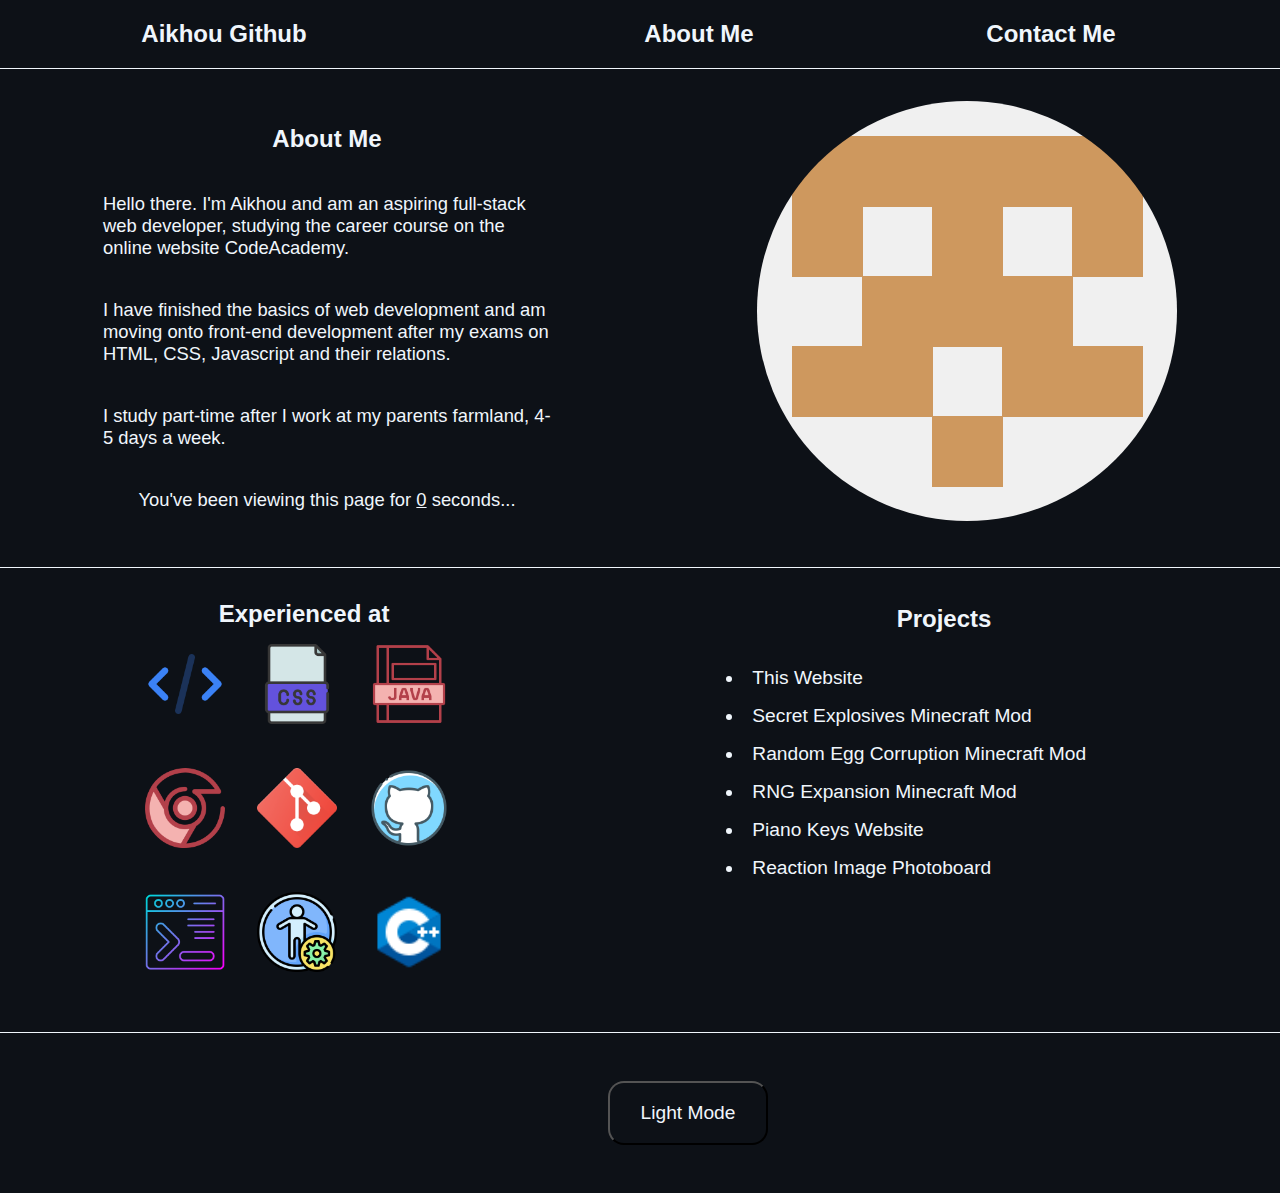
<file: index.html>
<!DOCTYPE html>
<html lang="en">

    <head>
        <title>Aikhou</title>
        <link rel="stylesheet" href="style.css">
        
        <meta name="viewport" content="width=device-width, initial-scale=1.0">

        <!-- Importing Roborto Font -->
        <link rel="preconnect" href="https://fonts.googleapis.com">
        <link rel="preconnect" href="https://fonts.gstatic.com" crossorigin>
        <link href="https://fonts.googleapis.com/css2?family=Roboto:ital,wght@0,100;0,300;0,400;0,500;0,700;0,900;1,100;1,300;1,400;1,500;1,700;1,900&display=swap" rel="stylesheet">
    </head>
    <body>
        <nav id="nav">
            <h1>Aikhou Github</h1>
            <ul>
                <li><a href="#" id="nav-link1">About Me</a></li>
                <li><a href="contact.html" id="nav-link2">Contact Me</a></li>
            </ul>
        </nav>
        <main>
            <div class="about-me" id="about-me">
                <section>
                    <h2>About Me</h2>
                    <p>Hello there. I'm Aikhou and am an aspiring full-stack web developer, studying the career course on the online website CodeAcademy.</p>
                    <p>I have finished the basics of web development and am moving onto front-end development after my exams on HTML, CSS, Javascript and their relations.</p>
                    <p>I study part-time after I work at my parents farmland, 4-5 days a week.</p>
                    <p class="page-view" id="page-view">
                        You've been viewing this page for 
                        <span id="time-container">0</span>
                         seconds...
                    </p>
                </section>

                <div class="image-container portrait" id="portrait-cont">
                    <img src="resources/github-portrait.png" alt="Aikhou's Github Portrait" id="portrait">
                </div>
            </div>

            <div class="project-skills" id="project-skills">
                <section class="skills">
                    <h2>Experienced at</h2>
                    <div class="skills-img-container">                        
                        <img src="resources/skills-icons/html.png" class="skill" alt="HTML Icon">
                        <img src="resources/skills-icons/css.png" class="skill" alt="CSS Icon">
                        <img src="resources/skills-icons/java-script.png" class="skill" alt="JavaScript Icon">
                        <img src="resources/skills-icons/chrome.png" class="skill" alt="Chrome Icon">
                        <img src="resources/skills-icons/git.png" class="skill" alt="Git Icon">
                        <img src="resources/skills-icons/github.png" class="skill" alt="Github Icon">
                        <img src="resources/skills-icons/cmd.png" class="skill" alt="Command Line Icon">
                        <img src="resources/skills-icons/accesibility.png" class="skill" alt="A11Y Icon">
                        <img src="resources/skills-icons/c++.png" class="skill" alt="C++ Icon">
                    </div>
                </section>
                
                <section class="projects">
                    <h2>Projects</h2>
                    <ul>
                        <li><a href="#">This Website</a></li>
                        <li>Secret Explosives Minecraft Mod</li>
                        <li>Random Egg Corruption Minecraft Mod</li>
                        <li>RNG Expansion Minecraft Mod</li>
                        <li>Piano Keys Website</li>
                        <li>Reaction Image Photoboard</li>
                    </ul>
                </section>

                
            </div>

            <div class="visual-mode-switch">
                <button id="dark-mode-button" type="button">Dark Mode</button>
                <button id="light-mode-button" type="button">Light Mode</button>
            </div>
        </main>

        <script src="script.js"></script>
    </body>

</html>
</file>
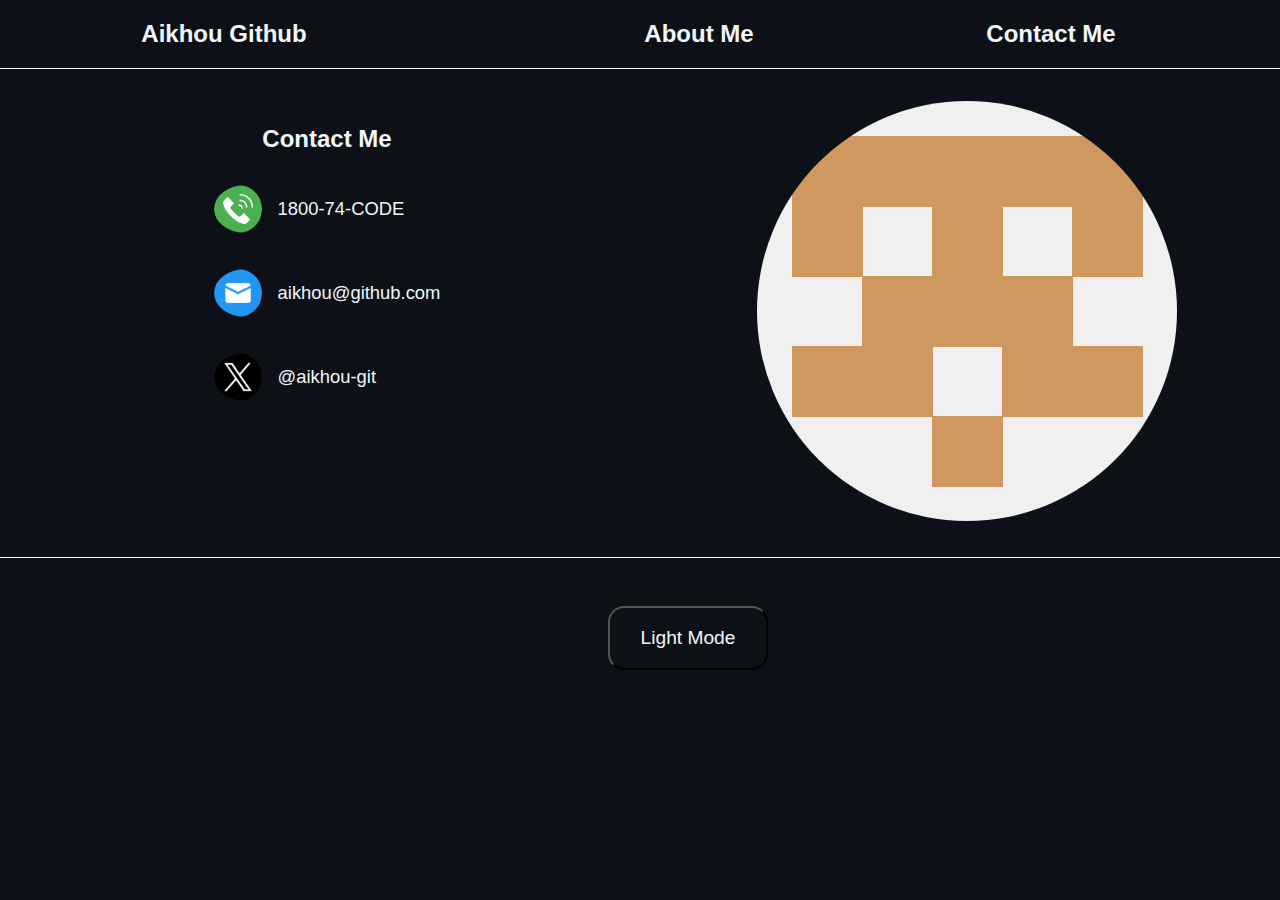
<file: contact.html>
<!DOCTYPE html>
<html lang="en">

    <head>
        <title>Aikhou</title>
        <link rel="stylesheet" href="style.css">
        <meta name="viewport" content="width=device-width, initial-scale=1.0">
        <!-- Importing Roborto Font -->
        <link rel="preconnect" href="https://fonts.googleapis.com">
        <link rel="preconnect" href="https://fonts.gstatic.com" crossorigin>
        <link href="https://fonts.googleapis.com/css2?family=Roboto:ital,wght@0,100;0,300;0,400;0,500;0,700;0,900;1,100;1,300;1,400;1,500;1,700;1,900&display=swap" rel="stylesheet">
    </head>
    <body>
        <nav id="nav">
            <h1>Aikhou Github</h1>
            <ul>
                <li><a href="index.html" id="nav-link1">About Me</a></li>
                <li><a href="#" id="nav-link2">Contact Me</a></li>
            </ul>
        </nav>
        <main>
            <div class="about-me" id="contact about-me">
                <section>
                    <h2>Contact Me</h2>
                    <ul class="contact-list">
                        <li><div class="contact-div">
                            <img src="resources/contact-icons/phone-call.png">
                            <p>1800-74-CODE</p>
                        </div></li>

                        <li><div class="contact-div">
                            <img src="resources/contact-icons/mail.png">
                            <p>aikhou@github.com</p>
                        </div></li>

                        <li><div class="contact-div">
                            <img src="resources/contact-icons/x.png">
                            <p>@aikhou-git</p>
                        </div></li>
                    </ul>
                </section>

                <div class="image-container portrait">
                    <img src="resources/github-portrait.png" alt="Aikhou's Github Portrait">
                </div>
            </div>

            <div class="visual-mode-switch">
                <button id="dark-mode-button" type="button">Dark Mode</button>
                <button id="light-mode-button" type="button">Light Mode</button>
            </div>
        </main>

        <script src="script.js"></script>
    </body>

</html>
</file>
<file: style.css>
/* Responsive changes */
@media screen and (max-width: 600px) {
    #nav * {
        font-size: 1.25rem;
    }

    #nav h1 {
        width: 30%;
    }

    #page-view {
        height: 5rem;
    }

    .portrait {
        display: none;
    }

    .about-me {
        width: auto;
        max-height: 50rem; 
    }

    .about-me h1, .about-me p {
         max-height: 8rem;
         width: 20rem;
    }

    section h2 {
        font-size: 1.25rem;
    }

    #project-skills {
        align-items: start;
    }

    #project-skills .projects li {
        padding: 1.5rem;
    }
}

@media screen and (min-width: 600px) and (max-width: 1080px) {
    #nav * {
        font-size: 1.4rem;
    }

    .about-me {
        justify-content: center;
        align-items: center;
    }

    #about-me {
        justify-content: center;
    }

    #about-me section {
        padding: 1rem 3rem;
    }

    #portrait-cont {
        width: 40%;
        height: 40%;
        justify-content: center;
    }

    .portrait img {
        width: 100%;
        height: auto;
    }

    #project-skills {
        align-items: start;
    }

    #project-skills .projects li {
        padding: 1.5rem;
    }
}

/* Font Injections */

.roboto-regular {
    font-family: "Roboto", sans-serif;
    font-weight: 400;
    font-style: normal;
  }

/* Nav Styles */

nav {
    display: inline-flex;
    width: 100%;
    height: 4.25rem;
    justify-content: space-around;
    border-bottom: 1px #f0f6fc solid;
}

nav h1 {
    width: 25%;
    justify-self: center;
    align-content: center;
    text-align: center;
    font-size: 1.5rem;
}

nav ul {
    min-width: 55%;
    display: inline-flex;
    flex-direction: row;
    justify-content: space-around;
    align-items: center;
    list-style-type: none;
    
}

nav li {
    padding-left: 2rem;
    font-size: 1.5rem;
    font-weight: 700;
    text-decoration: none;
    color: #f0f6fc;
}

li a {
    text-decoration: none;
    color: #f0f6fc;
}

/* About Me Page Styles */

div.about-me {
    display: inline-flex;
    width: 100%;
    min-height: 25rem;
    flex-direction: row;
    justify-content: space-around;

    padding: 2rem 0;
    border-bottom: 1px #f0f6fc solid;
}

.about-me section {
    width: 35%;
    display: inline-flex;
    flex-direction: column;
    align-items: center;
    padding: 1.5rem 0;
}

.about-me p {
    padding-top: 2.5rem;
    text-align: left;
}

div.portrait {
    width: auto;
    height: auto;
}

#portrait-cont {
    width: auto;
    height: auto;
    justify-content: center;
}

.portrait img {
    width: 100%;
    height: auto;
}

/* Project-Skill Page */

div.project-skills {
    display: inline-flex;
    flex-direction: row;
    width: 100%;
    min-height: 25rem;
    justify-content: space-around;
    padding: 2rem 0;


    border-bottom: 1px #f0f6fc solid;
}

section.projects  {
    width: 40%;
    display: inline-flex;
    flex-direction: column;
    justify-content: space-around;
    align-items: center;

}

.projects ul {
    padding: 1rem;
    height: 80%;
    width: 78%;

}

.projects li {
    padding: 0.5rem;
    font-size: 1.2rem;

}

section.skills {
    width: 35%;
    display: inline-flex;
    flex-direction: column;
    justify-content: space-around;
    align-items: center;

}

.skills-img-container {
    height: 95%;
    width: 78%;
    display: flex;
    flex-wrap: wrap;

}

.skill {
    height:  5rem;
    width: 5rem;
    border-radius: 0%;
    padding: 1rem 1rem;
}
/* Mode switch area */

div.visual-mode-switch {
    width: 100%;
    display: inline-flex;
    flex-direction: column;
    justify-content: space-around;
    align-items: center;

    padding: 3rem;
}

.visual-mode-switch button {
    font-size: 1.2rem;
    border-radius: 1rem;
}

#dark-mode-button {
    display: none;
    
    background-color: #f0f6fc;
    color: #0d1117;
}

#light-mode-button {
    display: initial;

    background-color: #0d1117;
    color: #f0f6fc;
}

/* Contact Me Page */

.contact-list li {
    list-style-type: none;
    margin: 2rem 0;
    padding: 0;
}

.contact-div {
    display: inline-flex;
    justify-content: center;
    align-items: center;

}

.contact-div p {
    text-align: center;
    padding: 0;

}

.contact-div img {
    width: 3rem;
    height: 3rem;
    padding-right: 1rem;
}

/* Universal Styles */

#time-container {
    text-decoration: underline;
}

body {
    background-color: #0d1117;
    color: #f0f6fc;
    overflow-x: hidden;
}

body *:focus {
    border: 1px solid #f0f6fc;
}

button {
    width: 10rem;
    height: 4rem;
}

h2 {
    font-size: 1.5rem;
}

p {
    font-size: 1.15rem;
}

a:hover {
    text-decoration: underline;
}

img {
    border-radius: 50%;
}

html {
    font-size: 16px;
}

* {
    margin: 0;
    padding: 0;
    font-family: roborto-regular, "Roborto", sans-serif;
}
</file>
